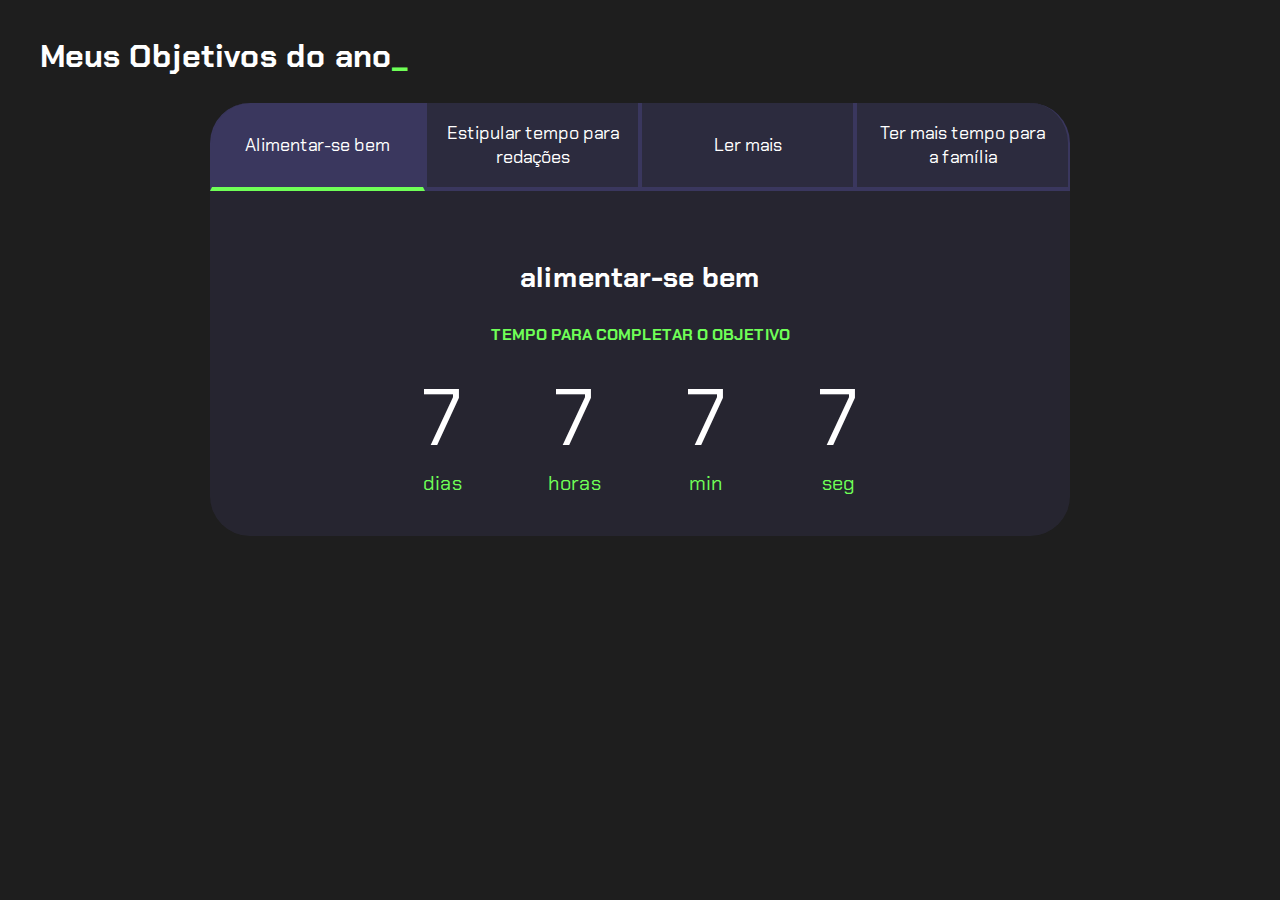
<file: index.html>
<!DOCTYPE html>
<html lang="pt-br">

<head>
    <meta charset="UTF-8">
    <meta http-equiv="X-UA-Compatible" content="IE=edge">
    <meta name="viewport" content="width=device-width, initial-scale=1.0">
    <link rel="stylesheet" href="style.css">
    <link rel="preconnect" href="https://fonts.googleapis.com">
    <link rel="preconnect" href="https://fonts.gstatic.com" crossorigin>
    <link
        href="https://fonts.googleapis.com/css2?family=Chakra+Petch:ital,wght@0,300;0,400;0,500;0,600;0,700;1,300;1,400;1,500;1,600;1,700&display=swap"
        rel="stylesheet">

    <title>Document</title>
</head>

<body>
    <section class="conteudo-principal">
        <h2 class="titulo-principal">Meus Objetivos do ano<span>_</span></h2>
        <div class="conteudo">
            <div class="botoes">
                <button class="botao ativo">Alimentar-se bem</button>
                <button class="botao">Estipular tempo para redações</button>
                <button class="botao">Ler mais</button>
                <button class="botao">Ter mais tempo para a família</button>
            </div>
            <div class="abas-textos">
                <div class="aba-conteudo ativo">
                    <h3 class="aba-conteudo-titulo-principal">alimentar-se bem</h3>
                    <h4 class="aba-conteudo-titulo-secundario">Tempo para completar o objetivo</h4>
                    <div class="contador">
                        <div class="contador-digito">
                            <p class="contador-digito-numero" id="dias0">7</p>
                            <p class="contador-digito-texto">dias</p>
                        </div>
                        <div class="contador-digito">
                            <p class="contador-digito-numero" id="horas0">7</p>
                            <p class="contador-digito-texto">horas</p>
                        </div>
                        <div class="contador-digito">
                            <p class="contador-digito-numero" id="min0">7</p>
                            <p class="contador-digito-texto">min</p>
                        </div>
                        <div class="contador-digito">
                            <p class="contador-digito-numero" id="seg0">7</p>
                            <p class="contador-digito-texto">seg</p>
                        </div>
                    </div>
                </div>
                    </div>
                </div>
                <div class="aba-conteudo">
                    <h3 class="aba-conteudo-titulo-principal">Estipular tempo para redações</h3>
                    <h4 class="aba-conteudo-titulo-secundario">Tempo para completar o objetivo</h4>
                    <div class="contador"></div>
                </div>
                <div class="aba-conteudo">
                    <h3 class="aba-conteudo-titulo-principal">Ler mais</h3>
                    <h4 class="aba-conteudo-titulo-secundario">Tempo para completar o objetivo</h4>
                    <div class="contador"></div>
                </div>
                <div class="aba-conteudo">
                    <h3 class="aba-conteudo-titulo-principal">Ter mais tempo para a família</h3>
                    <h4 class="aba-conteudo-titulo-secundario">Tempo para completar o objetivo</h4>
                    <div class="contador"></div>
                </div>

            </div>
        </div>
    </section>

    <script src="main.js"></script>
</body>

</html>
</file>
<file: style.css>
@import url('https://fonts.googleapis.com/css2?family=Chakra+Petch:wght@400;700&display=swap&#39');

:root {
    --cor-de-fundo: #1E1E1E;
    --verde: #6FFF57;
    --branco: #FFFFFF;
    --botao-ativo: #3A375E;
    --botao-inativo: rgba(58, 55, 94, 0.5);
    --texto-fundo: rgba(58, 55, 94, 0.3);
}

body {
    background-color: var(--cor-de-fundo);
    color: var(--branco);
    font-family: 'Chakra Petch', sans-serif;
}


.conteudo-principal {
    display: flex;
    flex-direction: column;
    justify-content: center;
    align-items: center;
    max-width: 1200px;
    width: 100%;
    margin: 0 auto;
}

.titulo-principal {
    text-align: left;
    width: 100%;
    font-size: 32px;
}

.titulo-principal span {
    color: var(--verde);
}


.botao {
    font-family: 'Chakra Petch', sans-serif;
    background-color: var(--botao-inativo);
    color: var(--branco);
    display: flex;
    justify-content: center;
    padding: 1em;
    font-size: 18px;
    align-items: center;
    width: 100%;
    border-bottom: 4px solid var(--botao-ativo);
    border-left: 2px solid var(--botao-ativo);
    border-right: 2px solid var(--botao-ativo);
    border-top: none;
}

.botao:first-child {
    border-radius: 40px 40px 0 0;
}

.botoes {
    display: block;
}

.botao.ativo{
    background-color: var(--botao-ativo);
    border-bottom: 4px solid var(--verde);
}

.abas-textos{
    background-color: var(--texto-fundo);
    padding: 40px;
    border-radius: 0 0 40px 40px;
}
.aba-conteudo.ativo{
    display:block;
}

.aba-conteudo{
    display: none;
}

.aba-conteudo-titulo-principal{
    font-size: 28px;
    text-align: center;
}
.aba-conteudo-titulo-secundario{
    text-align: center;
    color: var(--verde);
    text-transform: uppercase;
}

.contador{
    display:flex;
    justify-content: center;
    flex-wrap: wrap;
}
.contador-digito{
    padding: 0 16px;
    text-align: center;
    min-width: 100px;
}
.contador-digito-numero{
    font-size: 80px;
    margin: 0;
}




.contador-digito-texto{
    color: var(--verde);
    font-size: 20px;
    margin: 0;

}

@media screen and (min-width: 768px) {
    .botoes {
        display: flex;
    }

    .botao:first-child {
        border-radius: 40px 0 0 0;
    }

    .botao:last-child {
        border-radius: 0 40px 0 0;
    }
}
</file>
